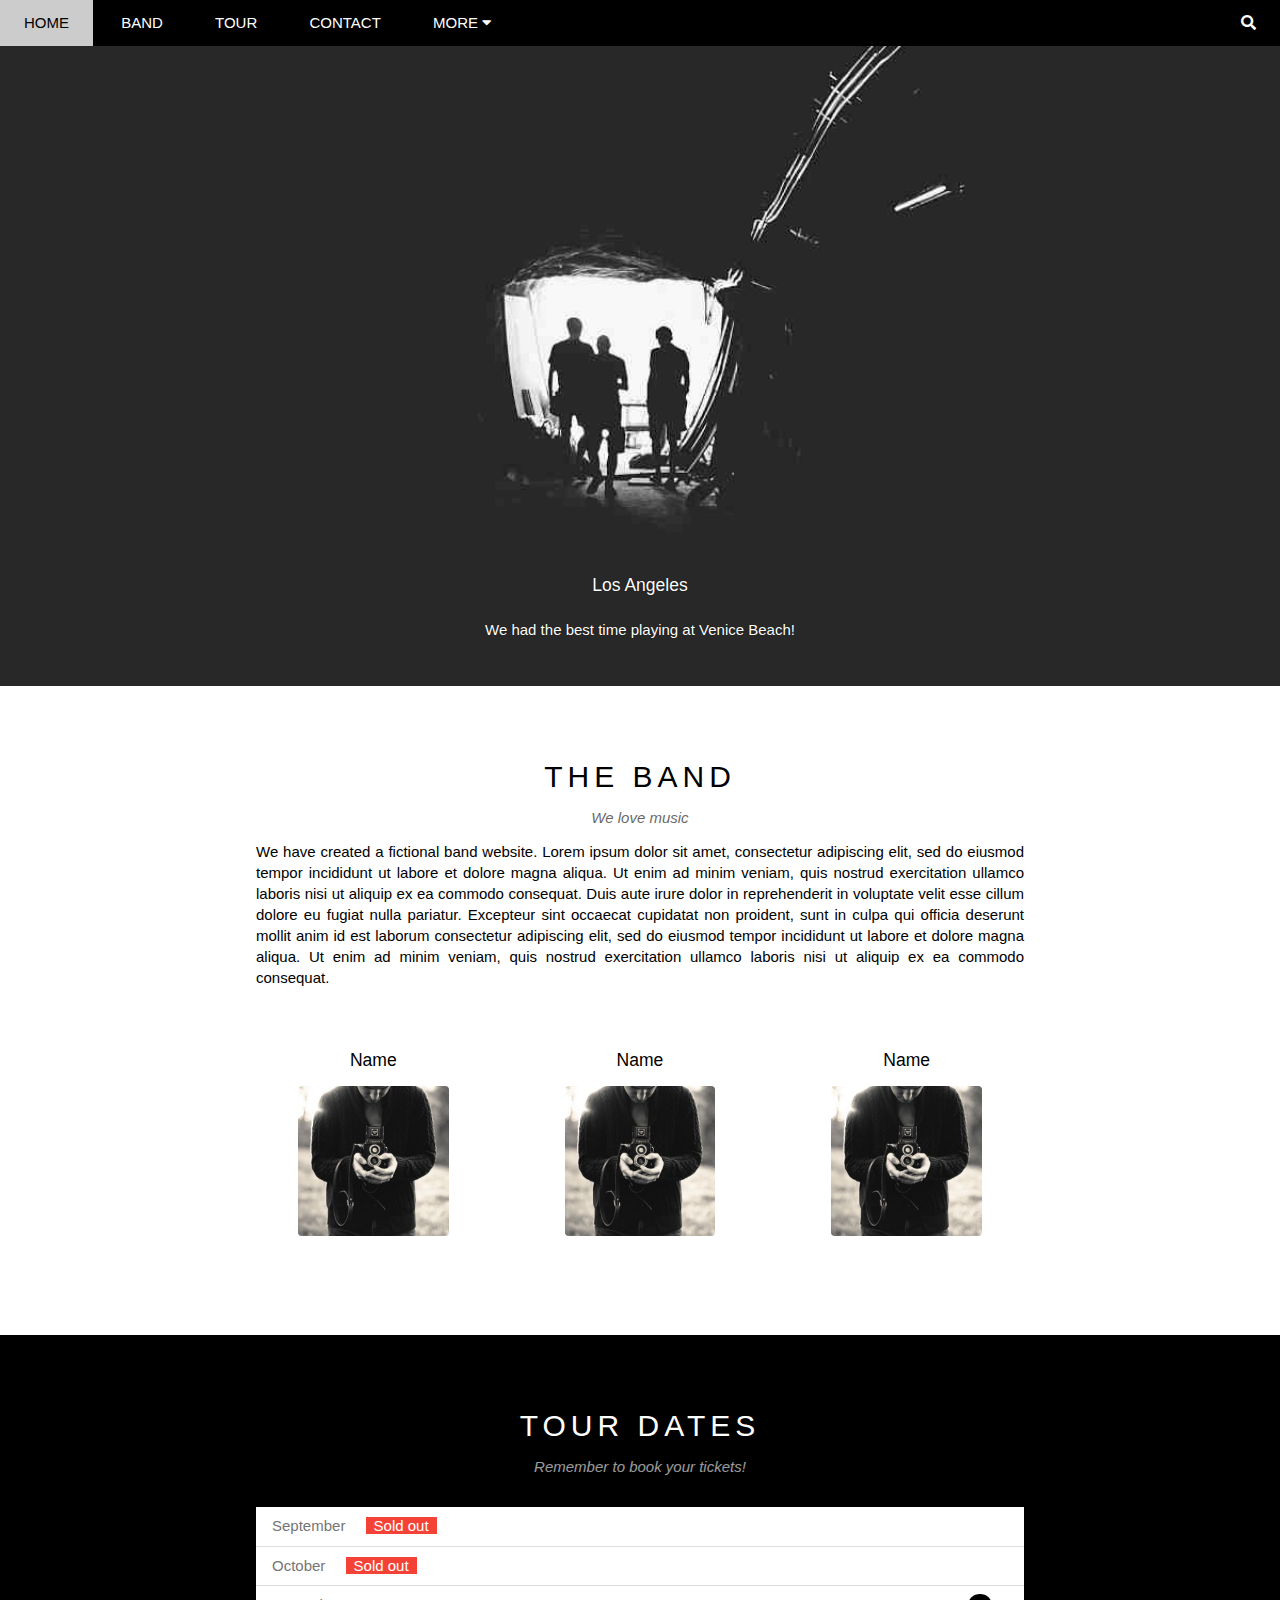
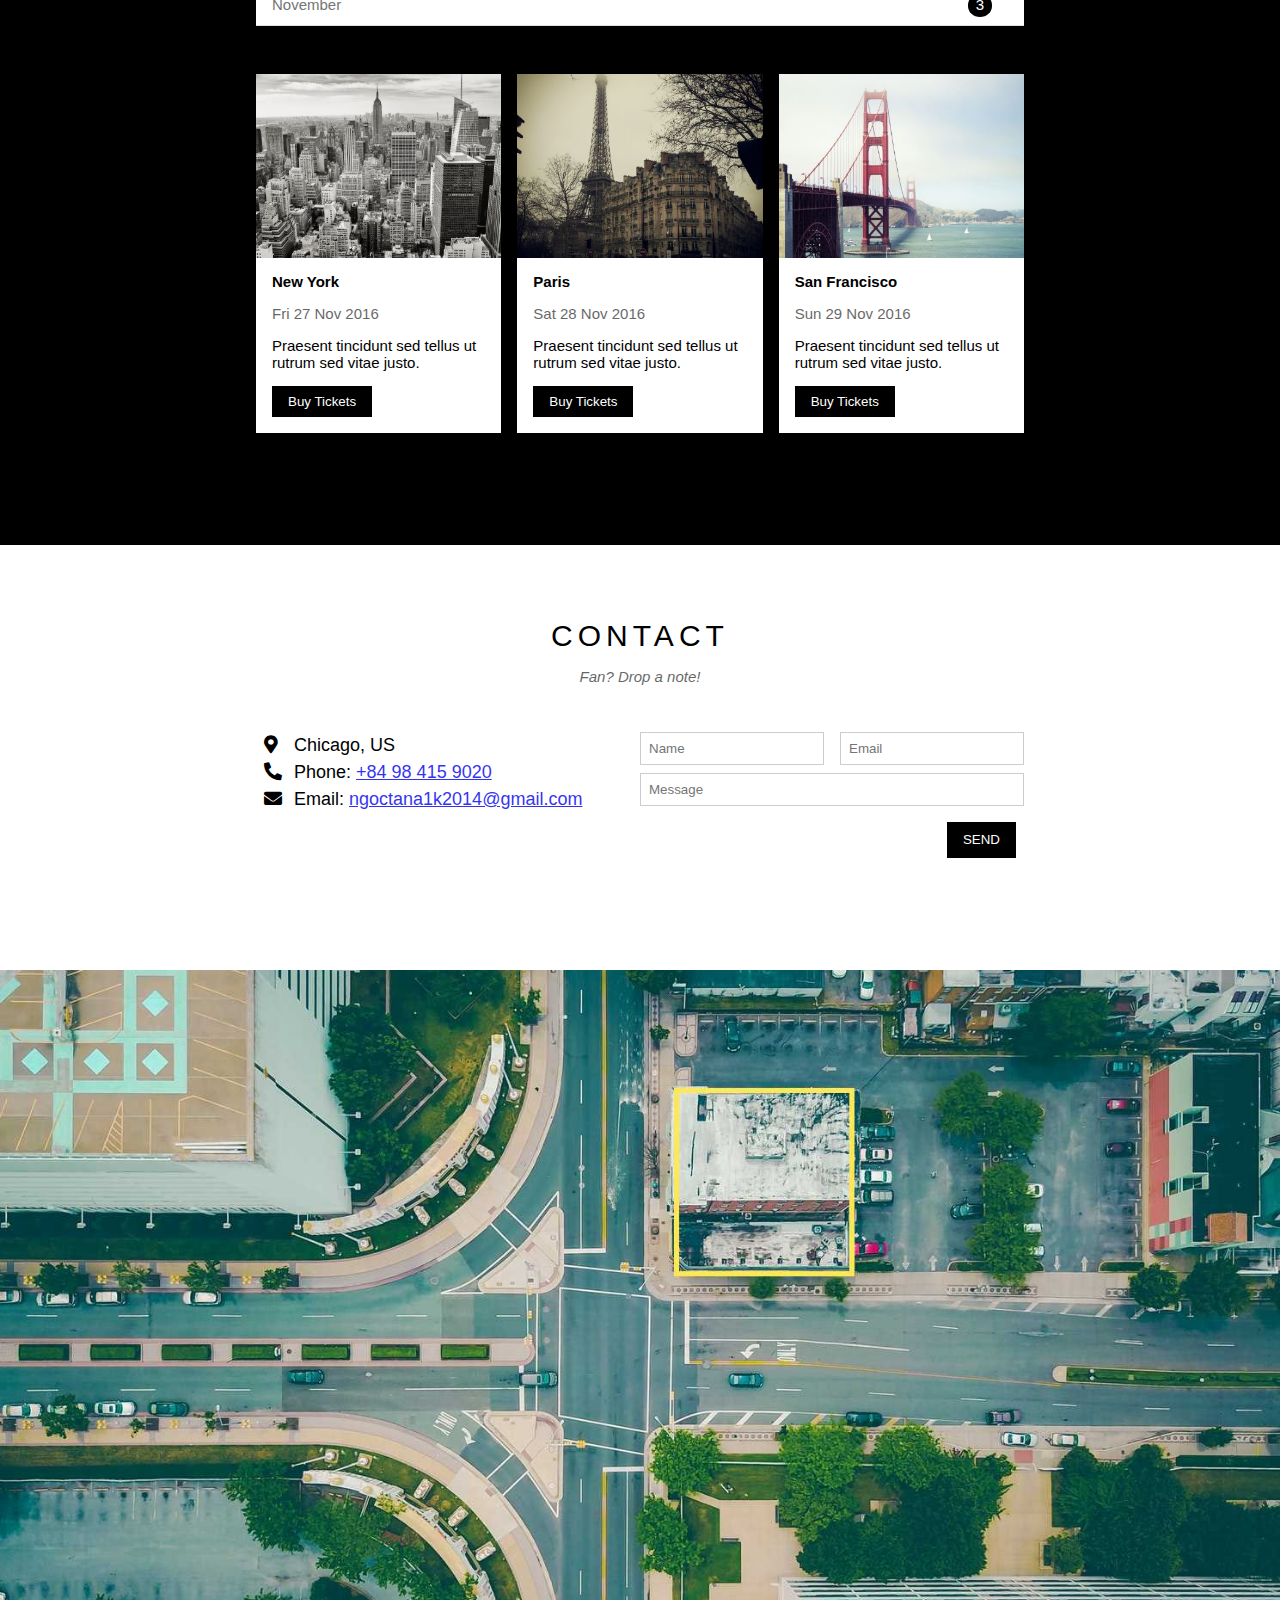
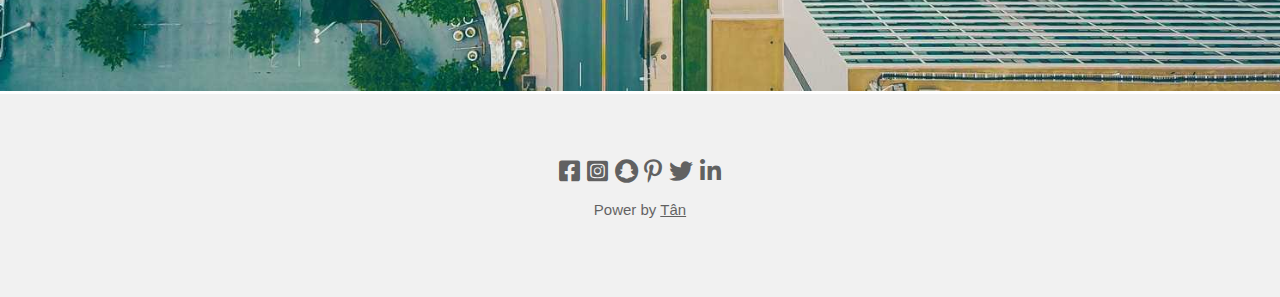
<file: index.html>
<!DOCTYPE html>
<html lang="en">
<head>
    <meta charset="UTF-8">
    <meta http-equiv="X-UA-Compatible" content="IE=edge">
    <meta name="viewport" content="width=device-width, initial-scale=1.0">
    <title>W3 - The Band</title>
    <link rel="stylesheet" href="assets/css/style.css">
    <link rel="stylesheet" href="assets/css/responsive.css">
    <link rel="stylesheet" href="assets/fontawesome-5.15.3/css/all.min.css">
</head>
<body>
    <div id="main">
        <div id="header">
            <!-- Begin Nav -->
            <ul id="nav">
                <li><a href="#">Home</a></li>
                <li><a href="#band">Band</a></li>
                <li><a href="#tour">Tour</a></li>
                <li><a href="#contact">Contact</a></li>
                <li>
                    <a href="#">More <i class="fas fa-caret-down"></i></a>
                    <ul class="subnav">
                        <li><a href="#">Merchandise</a></li>
                        <li><a href="#">Extras</a></li>
                        <li><a href="#">Media</a></li>
                    </ul>
                </li>
            </ul>
            <!-- End Nav -->

            <!-- Begin Search -->
            <a class="search-btn" href="#">
                <i class="search-icon fas fa-search"></i>
            </a>

            <div id="mobile-menu" class="mobile-menu-btn">
                <i class="fas fa-bars"></i>
            </div>
            <!-- End Search -->
        </div>

        <!-- Slide -->
        <div id="slider">
            <div class="text-content">
                <h3 class="text-heading">Los Angeles</h3>
                <p class="text-description">We had the best time playing at Venice Beach!</p>
            </div>
        </div>

        <div id="content">
            <!-- About -->
            <div id="band" class="content-session">
                <h2 class="session-heading">THE BAND</h2>
                <i class="session-sub-heading">We love music</i>
                <p class="about-text">We have created a fictional band website. Lorem ipsum dolor sit amet, consectetur adipiscing elit, sed do eiusmod tempor incididunt ut labore et dolore magna aliqua. Ut enim ad minim veniam, quis nostrud exercitation ullamco laboris nisi ut aliquip ex ea commodo consequat. Duis aute irure dolor in reprehenderit in voluptate velit esse cillum dolore eu fugiat nulla pariatur. Excepteur sint occaecat cupidatat non proident, sunt in culpa qui officia deserunt mollit anim id est laborum consectetur adipiscing elit, sed do eiusmod tempor incididunt ut labore et dolore magna aliqua. Ut enim ad minim veniam, quis nostrud exercitation ullamco laboris nisi ut aliquip ex ea commodo consequat.</p>

                <div class="row member-list">
                    <div class="col col-3 text-center mt-16 s-col-1">
                        <h3 class="member-name">Name</h3>
                        <img src="assets/img/member/1.jpg" alt="Name" class="member-avt">
                    </div>
                    
                    <div class="col col-3 text-center mt-16 s-col-1">
                        <h3 class="member-name">Name</h3>
                        <img src="assets/img/member/1.jpg" alt="Name" class="member-avt">
                    </div>

                    <div class="col col-3 text-center mt-16 s-col-1">
                        <h3 class="member-name">Name</h3>
                        <img src="assets/img/member/1.jpg" alt="Name" class="member-avt">
                    </div>
                </div>
            </div>

            <!-- Tour -->
            <div id="tour" class="tour-session">
                <div class="content-session">
                    <h2 class="text-white session-heading">TOUR DATES</h2>
                    <i class="text-white session-sub-heading">Remember to book your tickets!</i>
                    <br>
                    <!-- Ticket -->
                    <ul class="ticket-list">
                        <li class="ticket-item">
                            September
                            <span class="sold-out">Sold out</span>
                        </li>
                        <li class="ticket-item">
                            October
                            <span class="sold-out">Sold out</span>
                        </li>
                        <li class="ticket-item">
                            November
                            <span class="quantity">3</span>
                        </li>
                    </ul>

                    <!-- Places -->
                    <div class="row place-list">
                        <div class="col col-3 s-col-1 mt-16">
                            <img src="assets/img/places/1.jpg" alt="New York" class="place-img">
                            <div class="place-body">
                                <h3 class="place-name">New York</h3>
                                <p class="place-time">Fri 27 Nov 2016</p>
                                <p class="place-description">Praesent tincidunt sed tellus ut rutrum sed vitae justo.</p>
                                <button class="btn js-buy-ticket">Buy Tickets</button>
                            </div>
                        </div>

                        <div class="col col-3 s-col-1 mt-16">
                            <img src="assets/img/places/2.jpg" alt="Paris" class="place-img">
                            <div class="place-body">
                                <h3 class="place-name">Paris</h3>
                                <p class="place-time">Sat 28 Nov 2016</p>
                                <p class="place-description">Praesent tincidunt sed tellus ut rutrum sed vitae justo.</p>
                                <button class="btn js-buy-ticket">Buy Tickets</button>
                            </div>
                        </div>

                        <div class="col col-3 s-col-1 mt-16">
                            <img src="assets/img/places/3.jpg" alt="San Francisco" class="place-img">
                            <div class="place-body">
                                <h3 class="place-name">San Francisco</h3>
                                <p class="place-time">Sun 29 Nov 2016</p>
                                <p class="place-description">Praesent tincidunt sed tellus ut rutrum sed vitae justo.</p>
                                <button class="btn js-buy-ticket">Buy Tickets</button>
                            </div>
                        </div>
                    </div>
                </div>
            </div>

            <!-- Contact -->
            <div id="contact" class="content-session">
                <h2 class="session-heading">CONTACT</h2>
                <i class="session-sub-heading">Fan? Drop a note!</i>

                <div class="row contact">
                    <div class="col col-2 contact-left s-col-1">
                        <p><i class="fas fa-map-marker-alt" style="width:30px"></i>Chicago, US</p>
                        <p><i class="fas fa-phone-alt" style="width:30px"></i>Phone: <a href="tel: +84984159020">+84 98 415 9020</a></p>
                        <p><i class="fas fa-envelope" style="width:30px"></i>Email: <a href="mailto: ngoctana1k2014@gmail.com">ngoctana1k2014@gmail.com</a></p>
                    </div>

                    <div class="col col-2 contact-form s-col-1">
                        <form action="">
                            <div class="row">
                                <div class="col col-2 s-col-1">
                                    <input type="text" name="" placeholder="Name" required class="form-control">
                                </div>
                                <div class="col col-2 s-col-1">
                                    <input type="email" name="" placeholder="Email" required class="form-control s-mt-8">
                                </div>
                            </div>
                            <div class="row mt-8">
                                <div class="col col-1">
                                    <input type="text" name="" placeholder="Message" required class="form-control">
                                </div>
                            </div>
                            <input type="submit" value="SEND" class="btn btn-submit s-full-width">
                        </form>
                    </div>
                </div>
            </div>

            <div class="map-session">
                <img src="assets/img/map/map.jpg" alt="">
            </div>
        </div>

        <div id="footer">
            <div class="socials-list">
                <a href="#"><i class="fab fa-facebook-square"></i></a>
                <a href="#"><i class="fab fa-instagram-square"></i></a>
                <a href="#"><i class="fab fa-snapchat"></i></a>
                <a href="#"><i class="fab fa-pinterest-p"></i></a>
                <a href="#"><i class="fab fa-twitter"></i></a>
                <a href="#"><i class="fab fa-linkedin-in"></i></a>
                <p>Power by <a href="https://fb.com/nnt3006">Tân</a></p>
            </div>
        </div>

        <!-- Modal -->
        <div class="modal js-modal">
            <div class="modal-container js-modal-container">
                <div class="modal-close js-modal-close">
                    <i class="fas fa-times"></i>
                </div>

                <header class="modal-header">
                    <p>
                        <i class="fas fa-suitcase"></i>
                        Tickets
                    </p>
                </header>

                <div class="modal-body">
                    <label for="ticket-quantity" class="modal-label">
                        <i class="fas fa-shopping-cart"></i>
                        Tickets, $15 per person
                    </label>
                    <input id="ticket-quantity" type="text" required class="modal-input" placeholder="How many?">

                    <label for="ticket-email" class="modal-label">
                        <i class="fas fa-user"></i>
                        Send To
                    </label>
                    <input id="ticket-email" type="email" required class="modal-input" placeholder="Enter email">

                    <button id="buy-ticket">
                        PAY
                        <i class="fas fa-check"></i>
                    </button>

                    <button class="btn-modal-close js-modal-close">
                        Close
                        <i class="fas fa-times"></i>
                    </button>
                    <p class="modal-help">Need <a href="#">help?</a></p>
                </div>
            </div>
        </div>
    </div>

    <script type="text/javascript" src="assets/js/main.js"></script>
</body>
</html>
</file>
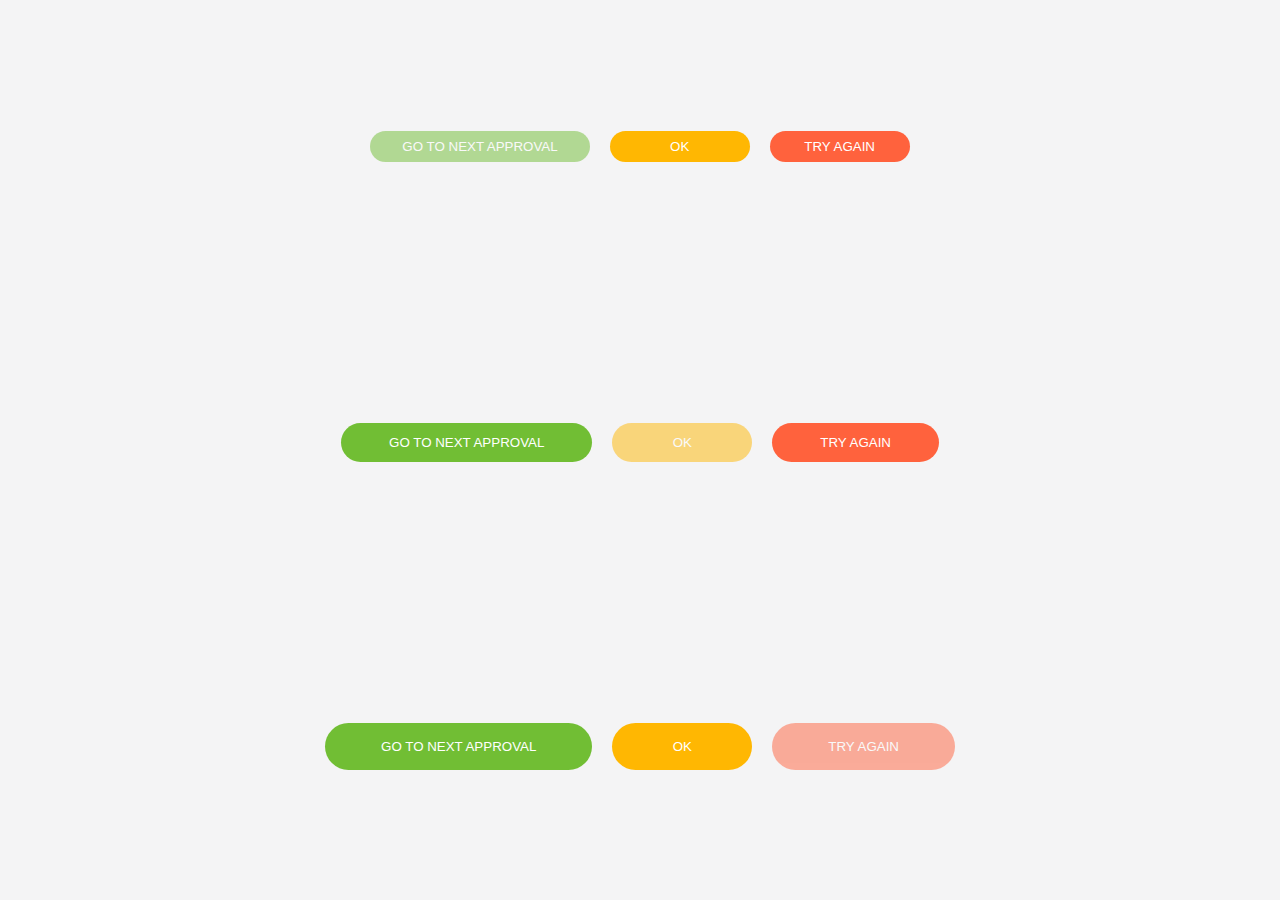
<file: bem-exam-1.html>
<!DOCTYPE html>
<html lang="en">
<head>
    <meta charset="UTF-8">
    <meta http-equiv="X-UA-Compatible" content="IE=edge">
    <meta name="viewport" content="width=device-width, initial-scale=1.0">
    <title>BEM exam</title>
    <link rel="stylesheet" href="./assets/css/bem1.css">
</head>
<body>
    <div>
        <button class="btn btn--size-s btn--success btn--disabled">GO TO NEXT APPROVAL</button>
        <button class="btn btn--size-s btn--warning">OK</button>
        <button class="btn btn--size-s btn--danger">TRY AGAIN</button>
    </div>
    <div>
        <button class="btn btn--success">GO TO NEXT APPROVAL</button>
        <button class="btn btn--warning btn--disabled">OK</button>
        <button class="btn btn--danger">TRY AGAIN</button>
    </div>
    <div>
        <button class="btn btn--size-l btn--success">GO TO NEXT APPROVAL</button>
        <button class="btn btn--size-l btn--warning">OK</button>
        <button class="btn btn--size-l btn--danger btn--disabled">TRY AGAIN</button>
    </div>
</body>
</html>
</file>
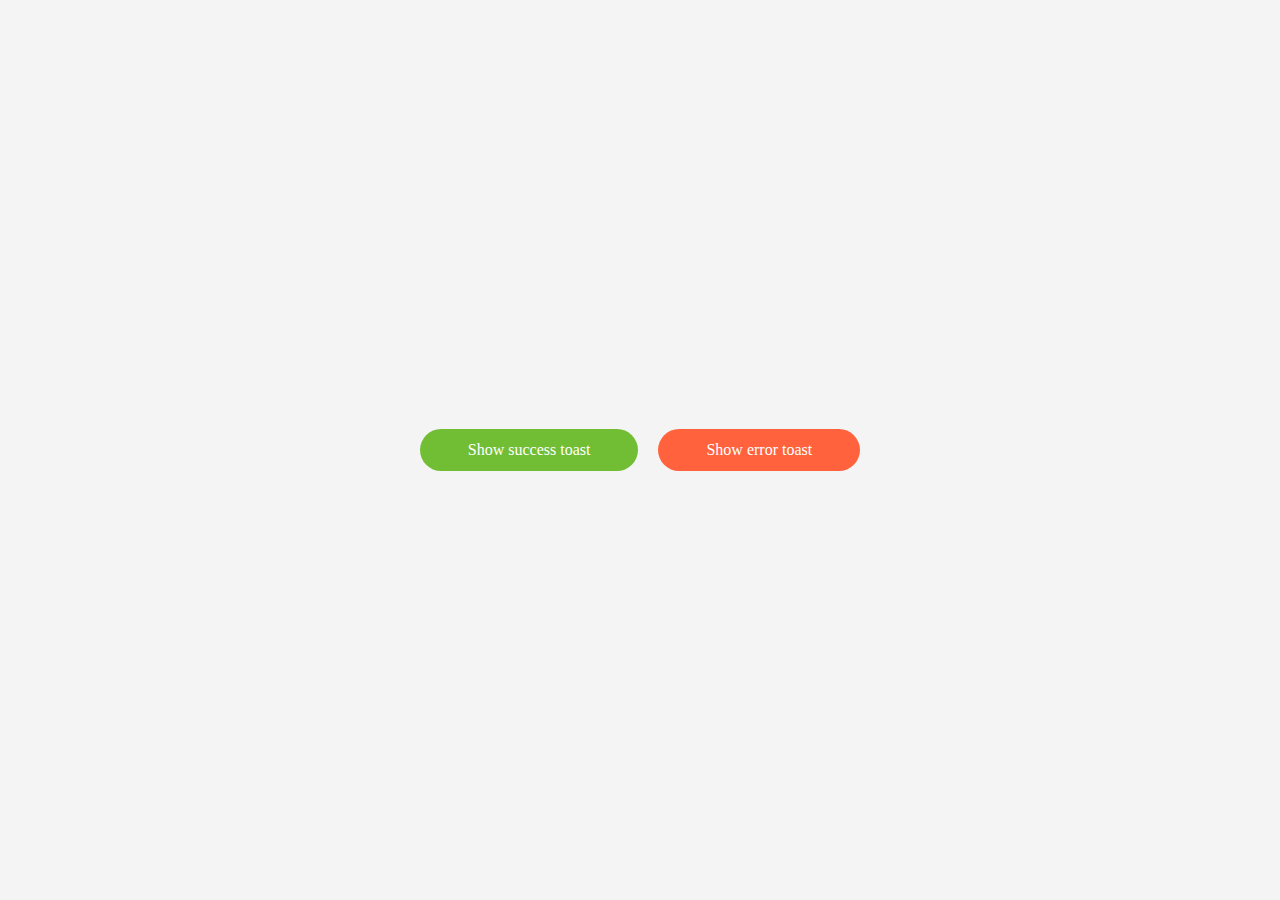
<file: bem-exam-2.html>
<!DOCTYPE html>
<html lang="en">
<head>
    <meta charset="UTF-8">
    <meta http-equiv="X-UA-Compatible" content="IE=edge">
    <meta name="viewport" content="width=device-width, initial-scale=1.0">
    <title>BEM exam</title>
    <link rel="stylesheet" href="./assets/css/bem1.css">
    <link rel="stylesheet" href="./assets/css/bem2.css">
    <link rel="stylesheet" href="./assets/fontawesome-5.15.3/css/all.min.css">
</head>
<body>
    <div id="toast"></div>

    <div>
        <div onclick="showSuccessToast();" class="btn btn--success">Show success toast</div>
        <div onclick="showErrorToast();" class="btn btn--danger">Show error toast</div>
    </div>

    <script type="text/javascript" src="./assets/js/bem.js"></script>
</body>
</html>
</file>
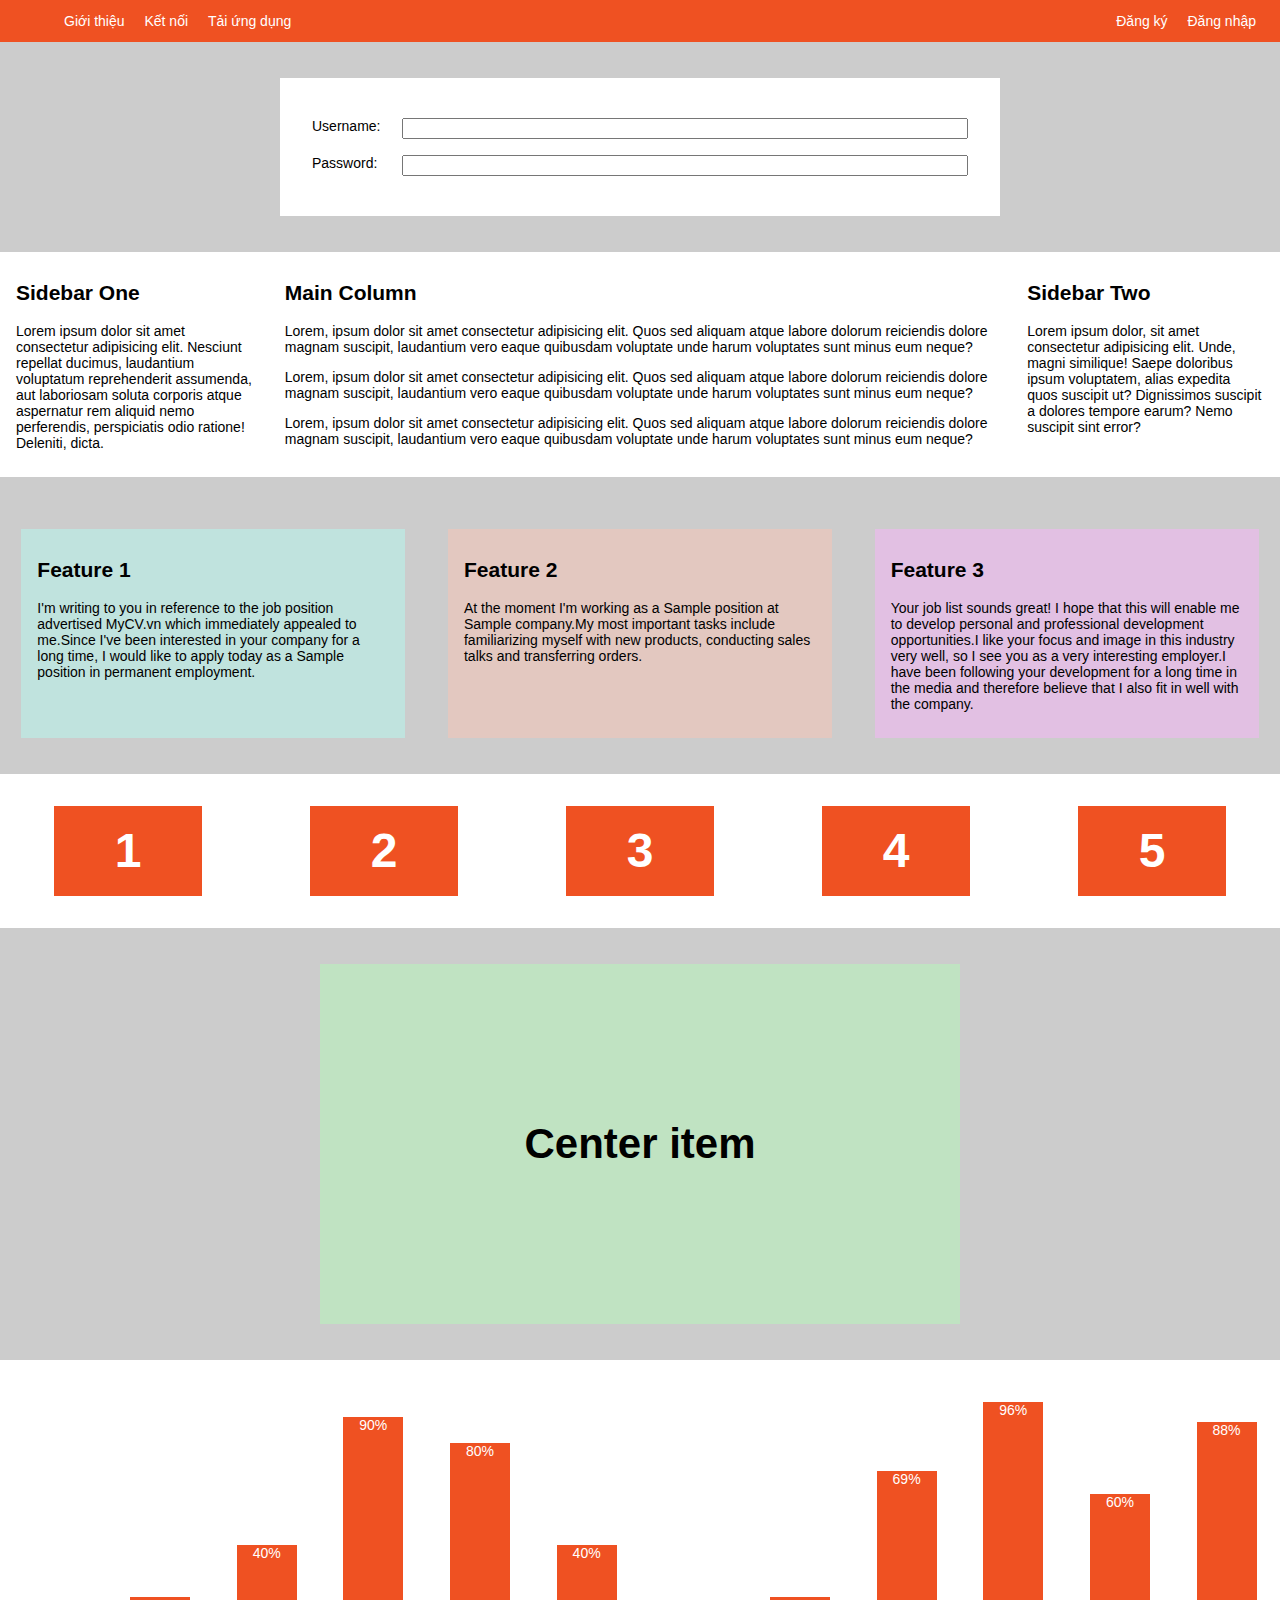
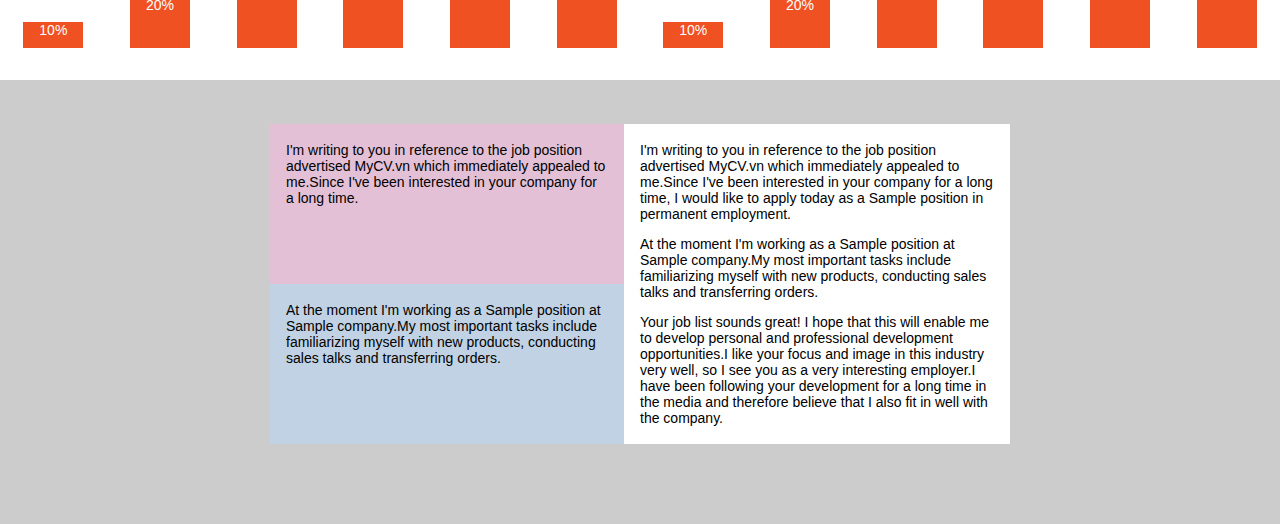
<file: flex-box.html>
<!DOCTYPE html>
<html lang="en">
<head>
    <meta charset="UTF-8">
    <meta http-equiv="X-UA-Compatible" content="IE=edge">
    <meta name="viewport" content="width=device-width, initial-scale=1.0">
    <title>Flex Box</title>
    <link rel="stylesheet" href="./assets/css/flexbox.css">
</head>
<body>
    <!-- Navbar -->
    <div class="nav">
        <ul class="nav-list">
            <li class="nav-item">Giới thiệu</li>
            <li class="nav-item">Kết nối</li>
            <li class="nav-item">Tải ứng dụng</li>
        </ul>
        <ul class="nav-list">
            <li class="nav-item">Đăng ký</li>
            <li class="nav-item">Đăng nhập</li>
        </ul>
    </div>

    <!-- Form layout -->
    <div class="form-container">
        <form action="" class="form">
            <div class="form__row">
                <label for="name" class="form__label">Username:</label>
                <input type="text" class="form__input" id="name">
            </div>
            <div class="form__row">
                <label for="password" class="form__label">Password:</label>
                <input type="password" class="form__input" id="password">
            </div>
        </form>
    </div>

    <!-- Column layout -->
    <div class="column-layout">
        <div class="column-item sidebar-one">
            <h2>Sidebar One</h2>
            <p>Lorem ipsum dolor sit amet consectetur adipisicing elit. Nesciunt repellat ducimus, laudantium voluptatum reprehenderit assumenda, aut laboriosam soluta corporis atque aspernatur rem aliquid nemo perferendis, perspiciatis odio ratione! Deleniti, dicta.</p>
        </div>
        <div class="column-item main-column">
            <h2>Main Column</h2>
            <p>Lorem, ipsum dolor sit amet consectetur adipisicing elit. Quos sed aliquam atque labore dolorum reiciendis dolore magnam suscipit, laudantium vero eaque quibusdam voluptate unde harum voluptates sunt minus eum neque?</p>
            <p>Lorem, ipsum dolor sit amet consectetur adipisicing elit. Quos sed aliquam atque labore dolorum reiciendis dolore magnam suscipit, laudantium vero eaque quibusdam voluptate unde harum voluptates sunt minus eum neque?</p>
            <p>Lorem, ipsum dolor sit amet consectetur adipisicing elit. Quos sed aliquam atque labore dolorum reiciendis dolore magnam suscipit, laudantium vero eaque quibusdam voluptate unde harum voluptates sunt minus eum neque?</p>
        </div>
        <div class="column-item sidebar-two">
            <h2>Sidebar Two</h2>
            <p>Lorem ipsum dolor, sit amet consectetur adipisicing elit. Unde, magni similique! Saepe doloribus ipsum voluptatem, alias expedita quos suscipit ut? Dignissimos suscipit a dolores tempore earum? Nemo suscipit sint error?</p>
        </div>
    </div>

    <!-- Feature layout -->
    <div class="feature-layout">
        <div class="feature-item">
            <h2>Feature 1</h2>
            <p>I'm writing to you in reference to the job position advertised MyCV.vn which immediately appealed to me.Since I've been interested in your company for a long time, I would like to apply today as a Sample position in permanent employment.</p>
        </div>
        <div class="feature-item">
            <h2>Feature 2</h2>
            <p>At the moment I'm working as a Sample position at Sample company.My most important tasks include familiarizing myself with new products, conducting sales talks and transferring orders.</p>
        </div>
        <div class="feature-item">
            <h2>Feature 3</h2>
            <p>Your job list sounds great! I hope that this will enable me to develop personal and professional development opportunities.I like your focus and image in this industry very well, so I see you as a very interesting employer.I have been following your development for a long time in the media and therefore believe that I also fit in well with the company.</p>
        </div>
    </div>

    <!-- Wrap layout -->
    <div class="wrap-layout">
        <div class="wrap-layout__item">1</div>
        <div class="wrap-layout__item">2</div>
        <div class="wrap-layout__item">3</div>
        <div class="wrap-layout__item">4</div>
        <div class="wrap-layout__item">5</div>
    </div>

    <!-- Center layout -->
    <div class="center-layout">
        <h3 class="center-layout__item">Center item</h3>
    </div>

    <!-- Chart -->
    <div class="chart-layout">
        <div class="chart-layout__item" style="--percent: 10%">10%</div>
        <div class="chart-layout__item" style="--percent: 20%">20%</div>
        <div class="chart-layout__item" style="--percent: 40%">40%</div>
        <div class="chart-layout__item" style="--percent: 90%">90%</div>
        <div class="chart-layout__item" style="--percent: 80%">80%</div>
        <div class="chart-layout__item" style="--percent: 40%">40%</div>
        <div class="chart-layout__item" style="--percent: 10%">10%</div>
        <div class="chart-layout__item" style="--percent: 20%">20%</div>
        <div class="chart-layout__item" style="--percent: 69%">69%</div>
        <div class="chart-layout__item" style="--percent: 96%">96%</div>
        <div class="chart-layout__item" style="--percent: 60%">60%</div>
        <div class="chart-layout__item" style="--percent: 88%">88%</div>
    </div>

    <!-- End -->
    <div class="the-end">
        <div class="the-end__first">
            <p>I'm writing to you in reference to the job position advertised MyCV.vn which immediately appealed to me.Since I've been interested in your company for a long time, I would like to apply today as a Sample position in permanent employment.</p>
            <p>At the moment I'm working as a Sample position at Sample company.My most important tasks include familiarizing myself with new products, conducting sales talks and transferring orders.</p>
            <p>Your job list sounds great! I hope that this will enable me to develop personal and professional development opportunities.I like your focus and image in this industry very well, so I see you as a very interesting employer.I have been following your development for a long time in the media and therefore believe that I also fit in well with the company.</p>
        </div>
        <div class="the-end__second">
            <div class="the-end__second-one">
                <p>I'm writing to you in reference to the job position advertised MyCV.vn which immediately appealed to me.Since I've been interested in your company for a long time.</p>
            </div>
            <div class="the-end__second-two">
                <p>At the moment I'm working as a Sample position at Sample company.My most important tasks include familiarizing myself with new products, conducting sales talks and transferring orders.</p>
            </div>
        </div>
    </div>
</body>
</html>
</file>
<file: assets/css/responsive.css>
/* PC */
@media (min-width: 1024px) {

}

/* Tablet */
@media (min-width: 740px) and (max-width: 1023px) {

}

/* Mobile */
@media (max-width: 739px) {
    .s-full-width,
    .s-col-1 {
        width: 100% !important;
    }
    .s-mt-8 {
        margin-top: 8px !important;
    }

    #header {
        overflow: hidden;
    }

    #header .search-btn {
        display: none;
    }

    #header .mobile-menu-btn {
        display: block;
    }

    #nav {
        display: block;
    }

    #nav .subnav {
        position: initial;
        background-color: #333;
    }

    #nav .subnav a {
        color: #fff;
        padding: 12px 40px;
    }

    #nav > li {
        display: block;
    }

    #nav > li:first-child {
        display: inline-block;
    }

    #content .member-item {
        width: 100%;
    }

    #content .member-item .member-avt {
        margin-bottom: 8px;
    }
}
</file>
<file: assets/css/bem1.css>
* {
    margin: 0;
    padding: 0;
    box-sizing: border-box;
}

body {
    height: 100vh;
    display: flex;
    flex-direction: column;
    font-family: "Helvetica Neue";
    background-color: #f4f4f5;
}

body > div {
    margin: auto;
}

/* Block */
.btn {
    display: inline-block;
    text-decoration: none;
    border: none;
    background-color: transparent;
    color: #fff;
    min-width: 140px;
    padding: 12px 48px;
    border-radius: 50px;
    cursor: pointer;
    transition: opacity 0.2s ease;
}

.btn:hover {
    opacity: 0.8;
}

.btn + .btn {
    margin-left: 16px;
}

.btn--size-s {
    padding: 8px 32px;
}

.btn--size-l {
    padding: 16px 56px;
}

.btn--success {
    background-color: #71be34;
}

.btn--warning {
    background-color: #ffb702;
}

.btn--danger {
    background-color: #ff623d;
}

.btn--disabled {
    opacity: 0.5 !important;
    cursor: default;
}
</file>
<file: assets/css/bem2.css>
* {
    margin: 0;
    padding: 0;
    box-sizing: border-box;
}

body {
    height: 100vh;
    display: flex;
    flex-direction: column;
    font-family: "Helvetica Neue";
    background-color: #f4f4f5;
}

body > div {
    margin: auto;
}

#toast {
    position: fixed;
    top: 32px;
    right: 32px;
    z-index: 999;
}

.toast {
    display: flex;
    align-items: center;
    background: #fff;
    padding: 20px 0;
    min-width: 400px;
    max-width: 450px;
    border-left: 4px solid;
    border-radius: 2px;
    box-shadow: 0 5px 8px rgba(0, 0, 0, 0.08);
    transition: all linear 0.5s;
}

@keyframes slideLtR {
    from {
        opacity: 0;
        transform: translateX(calc(100% + 32px));
    }
    to {
        opacity: 1;
        transform: translateX(0);
    }
}

@keyframes fadeOut {
    to {
        opacity: 0;
    }
}

.toast + .toast {
    margin-top: 16px;
}

.toast__icon,
.toast__close {
    padding: 0 16px;
}

.toast__icon {
    font-size: 16px;
}

.toast__body {
    flex-grow: 1;
}

.toast__title {
    font-size: 16px;
    font-weight: 600;
    color: #333;
}

.toast__msg {
    font-size: 14px;
    color: #888;
    margin-top: 6px;
    line-height: 1.5;
}

.toast__close {
    font-size: 20px;
    color: rgba(0, 0, 0, 0.3);
    cursor: pointer;
}

.toast__close:hover {
    opacity: 0.8;
}

.toast--success {
    border-color: #47d864;
}

.toast--success .toast__icon {
    color: #47d864;
}

.toast--info {
    border-color: #2f86eb;
}

.toast--info .toast__icon {
    color: #2f86eb;
}

.toast--warning {
    border-color: #ffc021;
}

.toast--warning .toast__icon {
    color: #ffc021;
}

.toast--error {
    border-color: #ff623d;
}

.toast--error .toast__icon {
    color: #ff623d;
}
</file>
<file: assets/css/flexbox.css>
* {
    box-sizing: border-box;
}

html, body {
    margin: 0;
    padding: 0;
    font-size: 14px;
    font-family: Arial, Helvetica, sans-serif;
}

body {
    background-color: #ccc;
}

/* Navbar */
.nav {
    min-height: 42px;
    background-color: #ef5122;
    display: flex;
    justify-content: space-between;

}

.nav-list {
    margin: auto 16px;
}

.nav-item {
    color: #fff;
    list-style: none;
    margin: 0 8px;
    display: inline-block;
}

/* Form layout */
.form-container {
    max-width: 720px;
    padding: 32px;
    margin: 36px auto 0;
    background-color: #fff;
}

.form__row {
    padding: 8px 0;
    display: flex;
}

.form__label {
    min-width: 90px;
}

.form__input {
    flex: 1;
}

.column-layout {
    margin-top: 36px;
    padding: 12px 0;
    background-color: #fff;
    display: flex;
}

.column-item {
    padding: 0 16px;
}

.sidebar-one {
    flex: 1;
}

.sidebar-two {
    flex: 1;
}

.main-column {
    flex: 3;
}

/* Feature layout */
.feature-layout {
    margin-top: 36px;
    display: flex;
    flex-direction: column;
    /* justify-content: space-evenly; */
    justify-content: space-around;
}

/* PC, Tablet */
@media (min-width: 740px) {
    .feature-layout {
        flex-direction: row;
    }
}

.feature-item {
    padding: 12px 16px;
    margin-top: 16px;
    flex-basis: 30%;
}

.feature-item:nth-child(1) {
    background-color: rgb(192, 227, 222);
}

.feature-item:nth-child(2) {
    background-color: rgb(227, 200, 192);
}

.feature-item:nth-child(3) {
    background-color: rgb(226, 192, 227);
}

/* Wrap layout */
.wrap-layout {
    background-color: #fff;
    margin-top: 36px;
    padding: 12px 0 32px 0;
    display: flex;
    justify-content: space-around;
    flex-wrap: wrap;
}

.wrap-layout__item {
    width: 148px;
    height: 90px;
    color: #fff;
    text-align: center;
    line-height: 90px;
    font-size: 48px;
    font-weight: 700;
    margin-top: 20px;
    background-color: #EF5122;
}

/* Center layout */
.center-layout {
    background-color: rgb(192, 227, 194);
    margin: 36px auto 0 auto;
    padding: 32px 0;
    max-width: 640px;
    height: 360px;
    display: flex;
}

.center-layout__item {
    font-size: 42px;
    font-weight: 700;
    margin: auto;
}

/* Chart layout */
.chart-layout {
    margin: 36px auto 0 auto;
    padding: 32px 0;
    height: 320px;
    background-color: #fff;
    display: flex;
    justify-content: space-around;
    /* align-items: flex-end; */
}

.chart-layout__item {
    width: 60px;
    color: #fff;
    text-align: center;
    height: var(--percent);
    background-color: #EF5122;
    align-self: flex-end;
    animation: growth ease-in 0.5s;
}

@keyframes growth {
    from {
        opacity: 0;
        height: calc(var(--percent) - 50%);
    }
    to {
        opacity: 1;
        height: calc(var(--percent));
    }
}

/* End */
.the-end {
    margin: 12px auto 48px auto;
    padding: 32px 0;
    max-width: 740px;
    min-height: 360px;
    display: flex;
    flex-direction: row-reverse;
}

.the-end__first {
    padding: 4px 16px;
    background-color: #fff;
    flex: 1;
}

.the-end__second {
    flex: 1;
    display: flex;
    flex-direction: column;
}

.the-end__second-one {
    padding: 4px 16px;
    background-color: rgb(227, 192, 214);
    flex: 1;
}

.the-end__second-two {
    padding: 4px 16px;
    background-color: rgb(192, 210, 227);
    flex: 1;
}
</file>
<file: assets/css/style.css>
/* Reset CSS */
* {
    padding: 0;
    margin: 0;
    box-sizing: border-box;
}

html {
    font-family: Verdana, Arial, Helvetica, sans-serif;
    font-size: 15px;
    scroll-behavior: smooth;
}

.text-white {
    color: #fff !important;
}

.text-center {
    text-align: center !important;
}

.mt-8 {
    margin-top: 8px !important;
}

.mt-16 {
    margin-top: 16px !important;
}

.row {
    margin: 0 -16px;
    display: block;
}

.row::after {
    content: "";
    display: block;
    clear: both;
}

.col {
    padding: 0 8px;
    float: left;
}

.col-3 {
    width: calc(100% / 3);
}

.col-2 {
    width: 50%;
}

.col-1 {
    width: 100%;
}

#header {
    position: fixed;
    top: 0;
    left: 0;
    right: 0;
    height: 46px;
    background-color: #000;
    z-index: 1;
}

#nav {
    display: inline-block;
}

#nav > li {
    display: inline-block;
}

#nav li {
    position: relative;
}

#nav > li > a {
    color: #fff;
    text-transform: uppercase;
}

#nav li a {
    text-decoration: none;
    line-height: 46px;
    padding: 0 24px;
    display: block;
}

#nav li:hover .subnav {
    display: block;
}

#nav > li:hover > a, #nav .subnav li:hover {
    color: #000;
    background-color: #ccc;
}

#nav .subnav {
    display: none;
    min-width: 160px;
    position: absolute;
    top: 100%;
    left: 0;
    background-color: #fff;
    box-shadow: 0 0 10px rgba(0, 0, 0, 0.3);
}

#nav .subnav a {
    color: #000;
    padding: 8px 16px;
    line-height: 22px;
}

#nav, .subnav {
    list-style: none;
}
#header .mobile-menu-btn,
#header .search-btn {
    float: right;
    display: block;
}

#header .mobile-menu-btn {
    display: none;
    position: absolute;
    top: 0;
    right: 0;
}

#header .search-btn:hover {
    background-color: #f44336;
}

#header .mobile-menu-btn:hover i {
    background-color: #ccc;
    color: #000;
    cursor: pointer;
}

#header .mobile-menu-btn i,
#header .search-icon {
    color: #fff;
    line-height: 1.5;
    font-size: 15px;
    padding: 12px 24px;
}

#slider {
    position: relative;
    margin-top: 46px;
    padding-top: 50%;
    background-image: url('/assets/img/slider/1.jpg');
    background-position: top center;
    background-size: cover;
    background-repeat: no-repeat;
}

#slider .text-content {
    position: absolute;
    bottom: 48px;
    width: 100%;
    /* left: 50%;
    transform: translateX(-50%); */
    text-align: center;
    color: #fff;
    text-shadow: 0 0 1px black;
}

#slider .text-heading {
    margin-bottom: 25px;
    font-weight: 500;
}

#content .content-session {
    max-width: 800px;
    margin: auto;
    padding: 64px 16px;
}

#content .session-heading {
    text-align: center;
    font-size: 30px;
    font-weight: normal;
    margin: 10px 0;
    letter-spacing: 5px;
}

#content .session-sub-heading {
    display: block;
    font-size: 15px;
    text-align: center;
    margin: 15px 0;
    opacity: 0.6;
}

#content .content-session .about-text {
    text-align: justify;
    margin: 15px 0;
    font-size: 15px;
    line-height: 1.4;
}

#content .member-list {
    padding: 16px 0 32px;
}

#content .member-name {
    margin: 15px 0;
    font-weight: normal;
}

#content .member-avt {
    width: 60%;
    left: 0;
    right: 0;
    border-radius: 4px;
}

.tour-session {
    background-color: #000;
}

.ticket-list {
    background-color: #fff;
}


.ticket-list .ticket-item {
    padding: 8px 16px;
    color: #757575;
    list-style: none;
    border-bottom: 1px solid #ddd;
    line-height: 1.5;
}

.ticket-list .sold-out {
    background-color: #f44336;
    color: #fff;
    margin-left: 16px;
    padding: 0 8px;
}

.ticket-list .quantity {
    background-color: #000;
    color: #fff;
    padding: 0 8px;
    border-radius: 50%;
    float: right;
    margin-right: 16px;
}

.place-list {
    padding: 32px 8px;
    margin-bottom: 16px;
}

.place-img {
    width: 100%;
    display: block;
}

.place-img:hover {
    opacity: 0.6;
}

.place-body {
    background-color: #fff;
    padding: 0.15px 16px;
}

.place-name {
    margin: 15px 0;
    font-size: 15px;
}

.place-time {
    margin: 15px 0;
    opacity: 0.6;
}

.place-description {
    margin: 15px 0;
}

.btn {
    color: #fff;
    background-color: #000;
    text-decoration: none;
    padding: 8px 16px;
    margin-bottom: 16px;
    border: none;
}

.contact {
    padding: 32px 0;
    margin: 0;
}

.contact p {
    font-size: 18px;
}

.contact-left {
    margin-bottom: 16px;
    line-height: 1.5;
}

.contact-left a {
    opacity: 0.8;
}

.contact-left a:hover {
    opacity: 1;
}

.contact-form {
    font-size: 15px;
}

.contact-form .form-control {
    width: 100%;
    padding: 8px;
    border: 1px solid #ccc;
}

.btn-submit {
    float: right;
    margin: 16px 0;
    padding: 8px 16px;
    border: none;
    line-height: 1.5;
}

.map-session img {
    width: 100%;
}

#footer {
    background-color: #f1f1f1;
    font-size: 24px;
    padding: 64px 16px;
}

#footer .socials-list {
    text-align: center;
    font-size: 24px;
}

#footer .socials-list > a {
    color: rgba(0, 0, 0, 0.6);
}

#footer .socials-list > a:hover {
    opacity: 0.4;
}

#footer p {
    color: #000;
    font-size: 15px;
    opacity: 0.6;
    margin: 15px 0;
}

#footer p > a {
    color: inherit;
}

.modal {
    position: fixed;
    top: 0;
    bottom: 0;
    right: 0;
    left: 0;
    background-color: rgba(0, 0, 0, 0.3);
    align-items: center;
    justify-content: center;
    display: none;
}

.modal.open {
    display: flex;
}

.modal-container {
    background-color: #fff;
    width: 900px;
    max-width: calc(100% - 32px);
    min-height: 200px;
    position: relative;
    animation: modalIn ease .5s;
}

.modal-header {
    background-color: #009688;
    display: flex;
    align-items: center;
    justify-content: center;
    font-size: 30px;
    color: #fff;
    letter-spacing: 5px;
}

.modal-header > p {
    display: block;
    padding: 32px 16px;
    margin: 10px 0;
}

.modal-header > p > i {
    margin-right: 16px;
}

.modal-close {
    position: absolute;
    display: block;
    top: 0;
    right: 0;
    font-size: 24px;
    color: #fff;
    padding: 8px 16px;
    cursor: pointer;
}

.modal-body {
    padding: 0.15px 16px;
}

.modal-label {
    margin: 15px 0 10px;
    display: block;
}

.modal-input {
    padding: 8px;
    width: 100%;
    border: 1px solid #ccc;
    line-height: 1.5;
}

#buy-ticket {
    background-color: #009688;
    color: #fff;
    padding: 16px;
    margin: 16px 0;
    border: none;
    width: 100%;
    font-size: 15px;
}

.btn:hover,
.modal-close:hover,
#buy-ticket:hover,
.btn-modal-close:hover {
    background-color: #ccc;
    color: #000;
    cursor: pointer;
}

.modal-help {
    float: right;
    margin: 15px 0;
    font-size: 15px;
}

.btn-modal-close {
    margin: 16px 0;
    padding: 8px 16px;
    color: #fff;
    font-size: 15px;
    background-color: #f44336;
    border: none;
    line-height: 1.5;
}

.modal-help a {
    color: #2196F3;
}

@keyframes modalIn {
    from {
        opacity: 0;
        transform: translateY(-140px);
    }
    to {
        opacity: 1;
        transform: translateY(0);
    }
}
</file>
